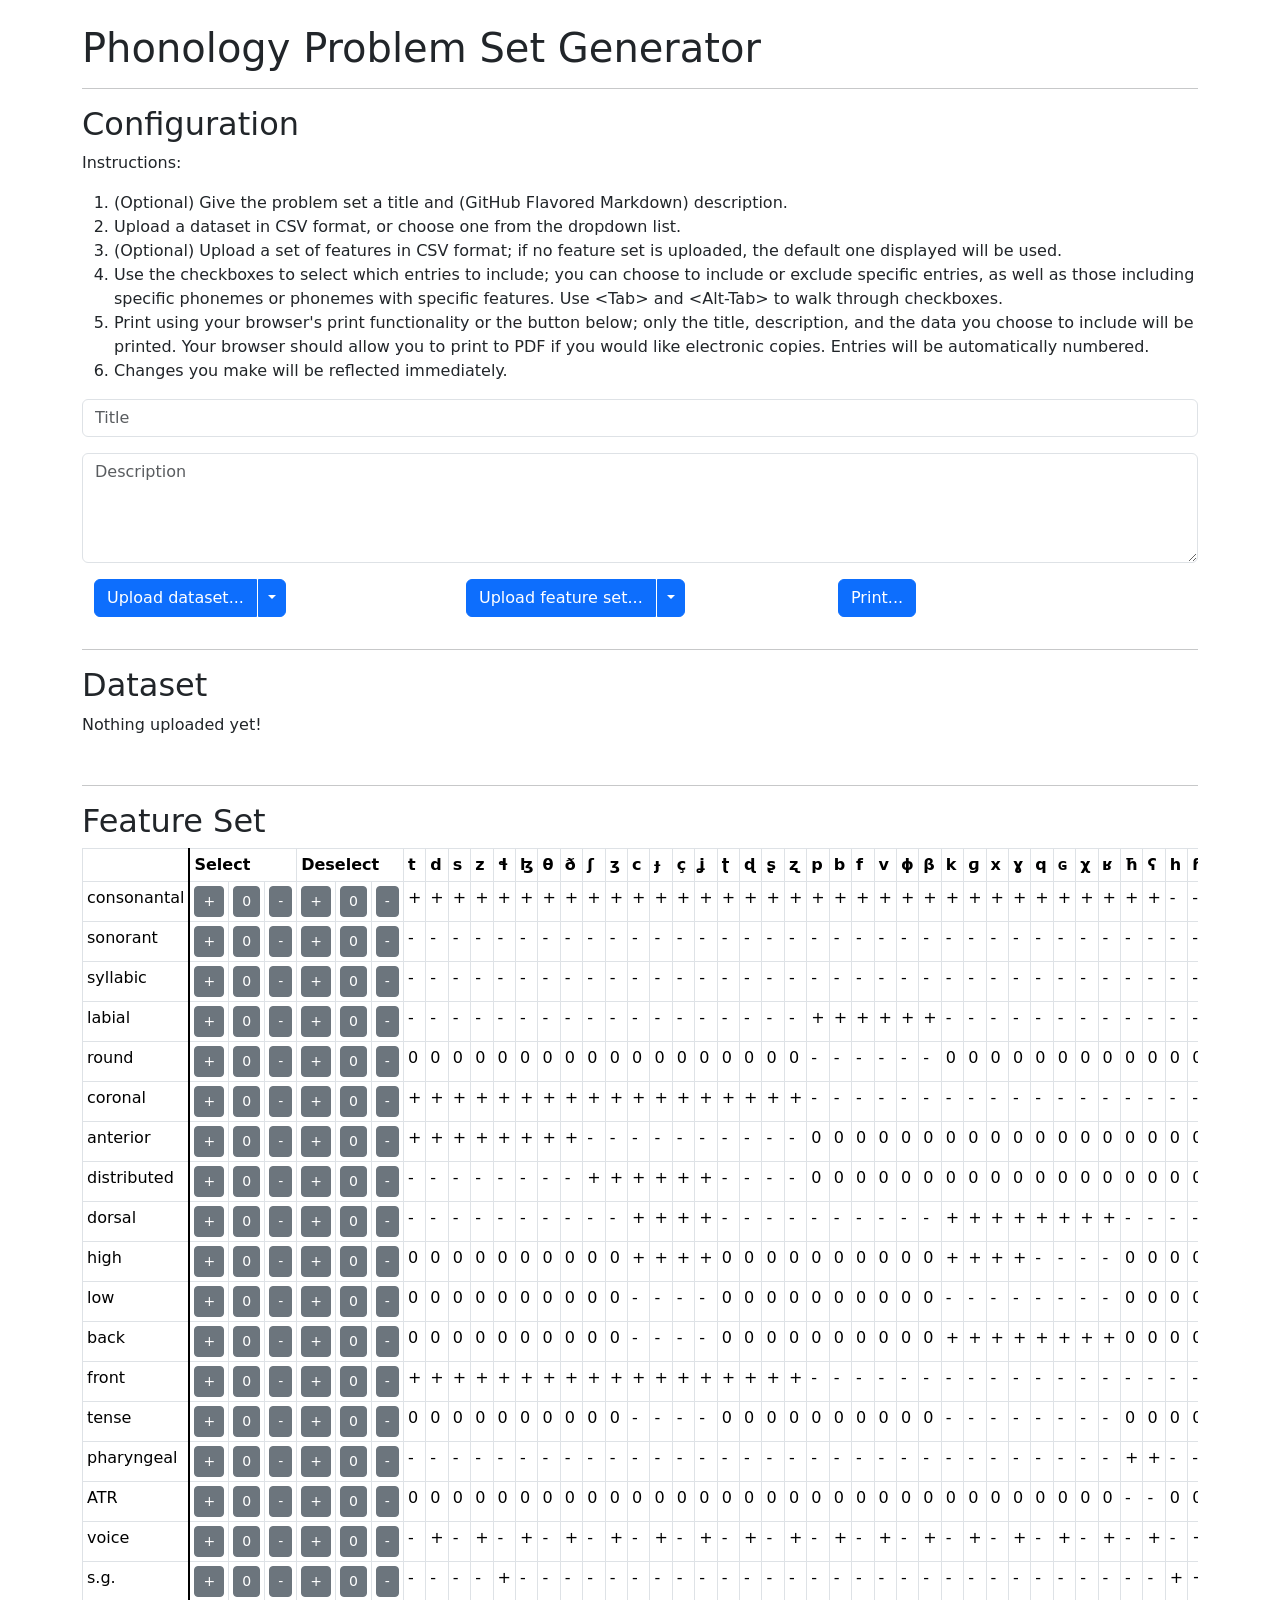
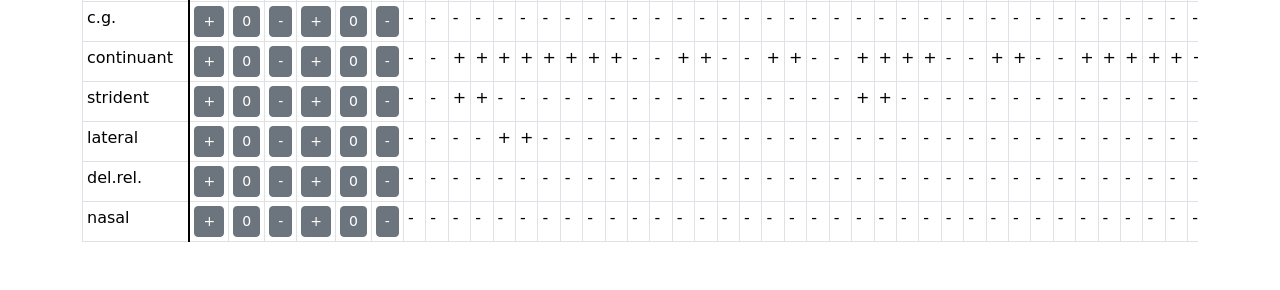
<file: index.html>
<!doctype html>
<html lang="en">

<head>
    <!-- Required meta tags -->
    <meta charset="utf-8">
    <meta name="viewport" content="width=device-width, initial-scale=1">

    <!-- Bootstrap CSS -->
    <link href="https://cdn.jsdelivr.net/npm/bootstrap@5.0.1/dist/css/bootstrap.min.css" rel="stylesheet"
        integrity="sha384-+0n0xVW2eSR5OomGNYDnhzAbDsOXxcvSN1TPprVMTNDbiYZCxYbOOl7+AMvyTG2x" crossorigin="anonymous">
    <link href="style.css" rel="stylesheet">

    <title>Phonology Problem Set Generator</title>

</head>

<body>
    <main class="container" role="main" id="main-container">
        <div class="d-print-none">

            <h1 class="pt-4">Phonology Problem Set Generator</h1>

            <hr>

            <section id="control-section">
                <!-- Control elements -->

                <h2>Configuration</h2>

                <p>
                    Instructions:
                <ol>
                    <li>(Optional) Give the problem set a title and (GitHub Flavored Markdown) description.</li>
                    <li>Upload a dataset in CSV format, or choose one from the dropdown list.</li>
                    <li>(Optional) Upload a set of features in CSV format; if no feature set is uploaded, the default
                        one displayed will be used.</li>
                    <li>Use the checkboxes to select which entries to include; you can choose to include or exclude
                        specific entries, as well as those including specific phonemes or phonemes with specific
                        features. Use &lt;Tab&gt; and &lt;Alt-Tab&gt; to walk through checkboxes.</li>
                    <li>Print using your browser's print functionality or the button below; only the title, description,
                        and the data you
                        choose to include will be printed. Your browser should allow you to print to PDF if you would
                        like electronic copies. Entries will be automatically numbered.</li>
                    <li>Changes you make will be reflected immediately.</li>
                </ol>
                </p>

                <div class="container">
                    <div class="row">
                        <input type="text" class="form-control" id="title" placeholder="Title">
                        <textarea name="Description" class="form-control mt-3" id="description" rows="4"
                            style="width:100%;" placeholder="Description"></textarea>
                    </div>
                    <div class="row mt-3">
                        <div class="col-md-4">
                            <div class="btn-group">
                                <label class="btn btn-primary" for="dataset-selector">
                                    <input id="dataset-selector" type="file" style="display:none"
                                        onchange="$('#dataset-info').text(this.files[0].name)">
                                    Upload dataset...
                                </label>

                                <button type="button" class="btn btn-primary dropdown-toggle dropdown-toggle-split"
                                    data-bs-toggle="dropdown" aria-expanded="false">
                                    <span class="visually-hidden">Toggle Dropdown</span>
                                </button>

                                <div class="dropdown-menu container px-4" id="builtin-datasets"></div>
                            </div>
                            <span class='label label-info' id="dataset-info"></span>
                        </div>

                        <div class="col-md-4">
                            <div class="btn-group">
                                <label class="btn btn-primary" for="featureset-selector">
                                    <!--
                                    <input id="featureset-selector" type="file" style="display:none"
                                        onchange="$('#featureset-info').text(this.files[0].name)">
                                    -->
                                    <input id="featureset-selector" type="file" style="display:none">
                                    Upload feature set...
                                </label>

                                <button type="button" class="btn btn-primary dropdown-toggle dropdown-toggle-split"
                                    data-bs-toggle="dropdown" aria-expanded="false">
                                    <span class="visually-hidden">Toggle Dropdown</span>
                                </button>

                                <div class="dropdown-menu container px-4" id="builtin-featuresets"></div>
                            </div>
                            <span class='label label-info' id="featureset-info"></span>
                        </div>

                        <div class="col-md-4">
                            <button id="print-button" type="button" class="btn btn-primary"
                                onclick="window.print()">Print...</button>
                        </div>

                    </div>
                </div>
            </section>

            <hr>

            <section id="dataset-section">
                <h2>Dataset</h2>

                <div class="container mb-2" id="select-control-buttons">
                    <div class="row">
                        <div class="col-md-3">
                            <button class="btn btn-primary" id="select-all-rows">Select All Rows</button>
                        </div>
                        <div class="col-md-3">
                            <button class="btn btn-primary" id="select-no-rows">Select No Rows</button>
                        </div>
                        <div class="col-md-3">
                            <button class="btn btn-primary" id="select-all-cols">Select All Columns</button>
                        </div>
                        <div class="col-md-3">
                            <button class="btn btn-primary" id="select-no-cols">Select No Columns</button>
                        </div>
                    </div>
                </div>

                <div class="table-display table-responsive">
                    <div id="table-nothing-yet">Nothing uploaded yet!</div>
                    <table class="table table-hover table-bordered" id="dataset-display"></table>
                </div>
            </section>

            <hr>

            <section id="featureset-section">
                <!-- Feature set display -->

                <h2>Feature Set</h2>

                <div class="table-display table-responsive" id="featureset-table-div" style="display: block">
                    <table class="table table-hover table-bordered table-sm" id="featureset-display"></table>
                </div>
            </section>
        </div>

        <div class="d-none d-print-block">
            <section id="printonly">
                <h1 id="printonly-title"></h1>
                <p id="printonly-description"></p>
                <table id="printonly-table" class="table table-bordered table-sm"></table>
            </section>
        </div>

    </main>

    <script src="https://code.jquery.com/jquery-3.6.0.min.js"
        integrity="sha256-/xUj+3OJU5yExlq6GSYGSHk7tPXikynS7ogEvDej/m4=" crossorigin="anonymous"></script>
    <script src="https://cdnjs.cloudflare.com/ajax/libs/popper.js/1.12.9/umd/popper.min.js"
        integrity="sha384-ApNbgh9B+Y1QKtv3Rn7W3mgPxhU9K/ScQsAP7hUibX39j7fakFPskvXusvfa0b4Q"
        crossorigin="anonymous"></script>
    <script src="https://cdn.jsdelivr.net/npm/bootstrap@5.0.1/dist/js/bootstrap.bundle.min.js"
        integrity="sha384-gtEjrD/SeCtmISkJkNUaaKMoLD0//ElJ19smozuHV6z3Iehds+3Ulb9Bn9Plx0x4"
        crossorigin="anonymous"></script>
    <script src="scripts/jquery.csv.js"></script>
    <script src="scripts/showdown.js"></script>
    <script src="main.js"></script>
</body>

</html>
</file>
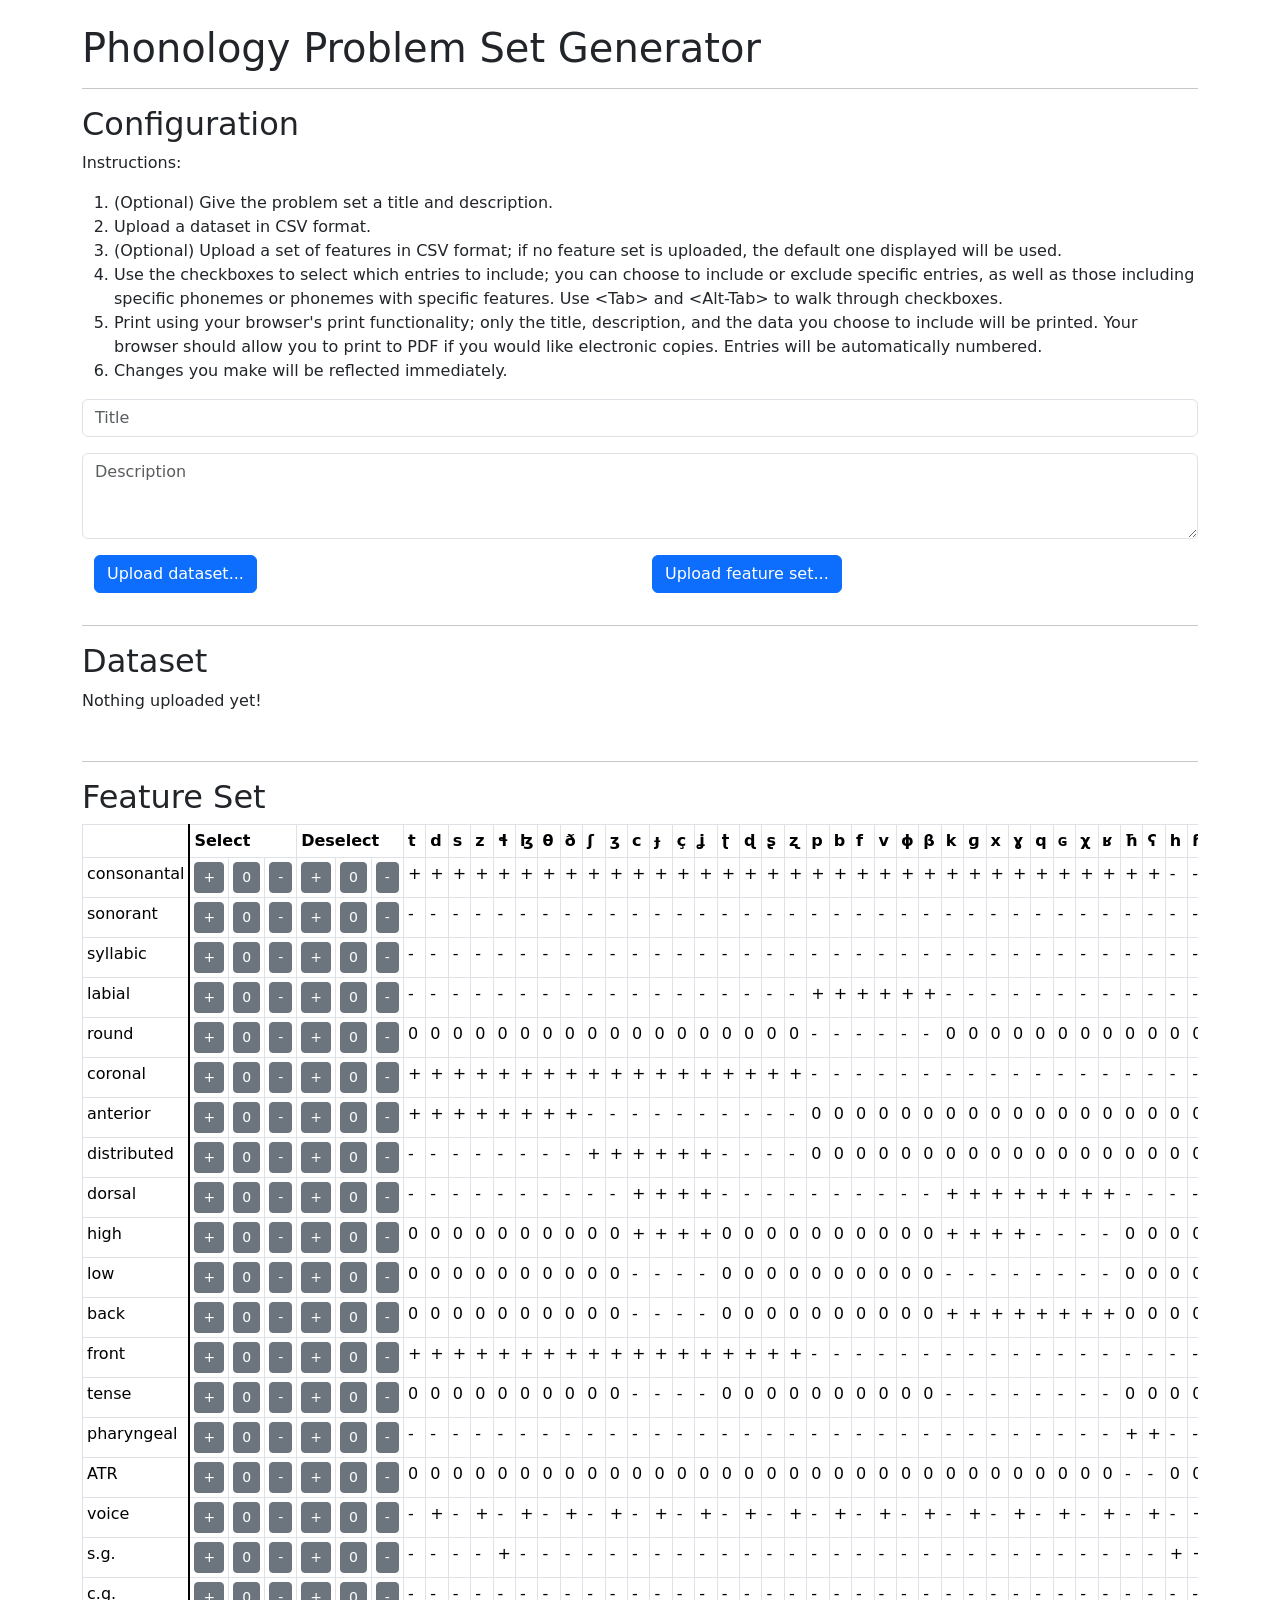
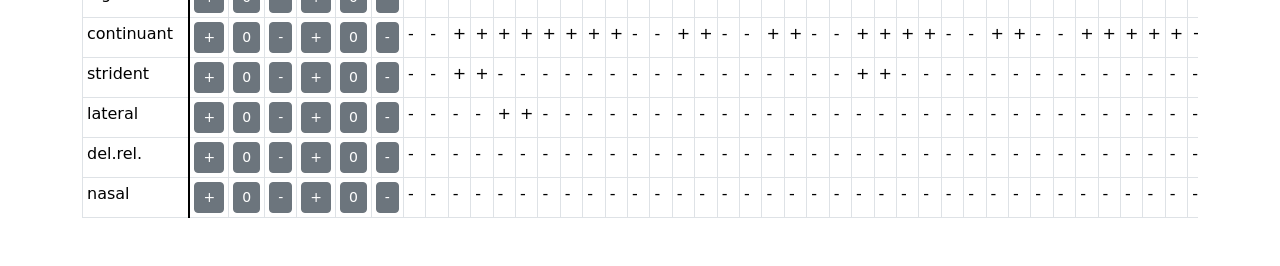
<file: static/index.html>
<!doctype html>
<html lang="en">

<head>
    <!-- Required meta tags -->
    <meta charset="utf-8">
    <meta name="viewport" content="width=device-width, initial-scale=1">

    <!-- Bootstrap CSS -->
    <link href="https://cdn.jsdelivr.net/npm/bootstrap@5.0.1/dist/css/bootstrap.min.css" rel="stylesheet"
        integrity="sha384-+0n0xVW2eSR5OomGNYDnhzAbDsOXxcvSN1TPprVMTNDbiYZCxYbOOl7+AMvyTG2x" crossorigin="anonymous">
    <link href="style.css" rel="stylesheet">

    <title>Phonology Problem Set Generator</title>

</head>

<body>
    <main class="container" role="main" id="main-container">
        <div class="d-print-none">

            <h1 class="pt-4">Phonology Problem Set Generator</h1>

            <hr>

            <section id="control-section">
                <!-- Control elements -->

                <h2>Configuration</h2>

                <p>
                    Instructions:
                <ol>
                    <li>(Optional) Give the problem set a title and description.</li>
                    <li>Upload a dataset in CSV format.</li>
                    <li>(Optional) Upload a set of features in CSV format; if no feature set is uploaded, the default
                        one displayed will be used.</li>
                    <li>Use the checkboxes to select which entries to include; you can choose to include or exclude
                        specific entries, as well as those including specific phonemes or phonemes with specific
                        features. Use &lt;Tab&gt; and &lt;Alt-Tab&gt; to walk through checkboxes.</li>
                    <li>Print using your browser's print functionality; only the title, description, and the data you
                        choose to include will be printed. Your browser should allow you to print to PDF if you would
                        like electronic copies. Entries will be automatically numbered.</li>
                    <li>Changes you make will be reflected immediately.</li>
                </ol>
                </p>

                <div class="container">
                    <div class="row">
                        <input type="text" class="form-control" id="title" placeholder="Title">
                        <textarea name="Description" class="form-control mt-3" id="description" rows="3"
                            style="width:100%;" placeholder="Description"></textarea>
                    </div>
                    <div class="row mt-3">
                        <div class="col-md-6">
                            <label class="btn btn-primary" for="dataset-selector">
                                <input id="dataset-selector" type="file" style="display:none"
                                    onchange="$('#dataset-info').text(this.files[0].name)">
                                Upload dataset...
                            </label>
                            <span class='label label-info' id="dataset-info"></span>
                        </div>

                        <div class="col-md-6">
                            <label class="btn btn-primary" for="featureset-selector">
                                <input id="featureset-selector" type="file" style="display:none"
                                    onchange="$('#featureset-info').text(this.files[0].name)">
                                Upload feature set...
                            </label>
                            <span class='label label-info' id="featureset-info"></span>
                        </div>
                    </div>
                </div>
            </section>

            <hr>

            <section id="dataset-section">
                <h2>Dataset</h2>

                <div class="container mb-2" id="select-control-buttons">
                    <div class="row">
                        <div class="col-md-3">
                            <button class="btn btn-primary" id="select-all-rows">Select All Rows</button>
                        </div>
                        <div class="col-md-3">
                            <button class="btn btn-primary" id="select-no-rows">Select No Rows</button>
                        </div>
                        <div class="col-md-3">
                            <button class="btn btn-primary" id="select-all-cols">Select All Columns</button>
                        </div>
                        <div class="col-md-3">
                            <button class="btn btn-primary" id="select-no-cols">Select No Columns</button>
                        </div>
                    </div>
                </div>

                <div class="table-display table-responsive">
                    <div id="table-nothing-yet">Nothing uploaded yet!</div>
                    <table class="table table-hover table-bordered" id="dataset-display"></table>
                </div>
            </section>

            <hr>

            <section id="featureset-section">
                <!-- Feature set display -->

                <h2>Feature Set</h2>

                <div class="table-display table-responsive" id="featureset-table-div" style="display: block">
                    <table class="table table-hover table-bordered table-sm" id="featureset-display"></table>
                </div>
            </section>
        </div>

        <div class="d-none d-print-block">
            <section id="printonly">
                <h1 id="printonly-title"></h1>
                <p id="printonly-description"></p>
                <table id="printonly-table" class="table table-bordered table-sm"></table>
            </section>
        </div>

    </main>

    <script src="https://cdn.jsdelivr.net/npm/bootstrap@5.0.1/dist/js/bootstrap.bundle.min.js"
        integrity="sha384-gtEjrD/SeCtmISkJkNUaaKMoLD0//ElJ19smozuHV6z3Iehds+3Ulb9Bn9Plx0x4"
        crossorigin="anonymous"></script>
    <script src="https://code.jquery.com/jquery-3.6.0.min.js"
        integrity="sha256-/xUj+3OJU5yExlq6GSYGSHk7tPXikynS7ogEvDej/m4=" crossorigin="anonymous"></script>
    <script src="../scripts/jquery.csv.js"></script>
    <script src="default_features.js"></script>
    <script src="main.js"></script>
</body>

</html>
</file>
<file: style.css>
section {
  margin-bottom: 2rem; 
}

.gloss {
  background-color: azure !important;
  /* setting the color correctly in print is tough, let's make that a TODO */
  /* https://stackoverflow.com/questions/32950554/css-color-property-not-working-correctly-on-media-print */
}

.sticky {
  position: -webkit-sticky;
  position: sticky;
  left: 0px;
  background-color: white !important;
  box-sizing: border-box !important;
  border-right: 2px solid black !important;
}

.dropdown-toggle {
  margin-left: 1px !important;
}

#builtin-datasets {
  min-width: 500%;
}

#builtin-featuresets {
  min-width: 300%;
}

.builtins-row{
  display: flex;
  flex-direction: row;
  justify-content: space-evenly;
}

.builtins-cell{
  width: 20% !important;
}

@media print {
  #main-container {
    margin: 0%;
  }
}
</file>
<file: static/style.css>
section {
  margin-bottom: 2rem; 
}

.gloss {
  background-color: azure !important;
  /* setting the color correctly in print is tough, let's make that a TODO */
  /* https://stackoverflow.com/questions/32950554/css-color-property-not-working-correctly-on-media-print */
}

.sticky {
  position: -webkit-sticky;
  position: sticky;
  left: 0px;
  background-color: white !important;
  box-sizing: border-box !important;
  border-right: 2px solid black !important;
}

@media print {
  #main-container {
    margin: 5% !important;
  }
}
</file>
